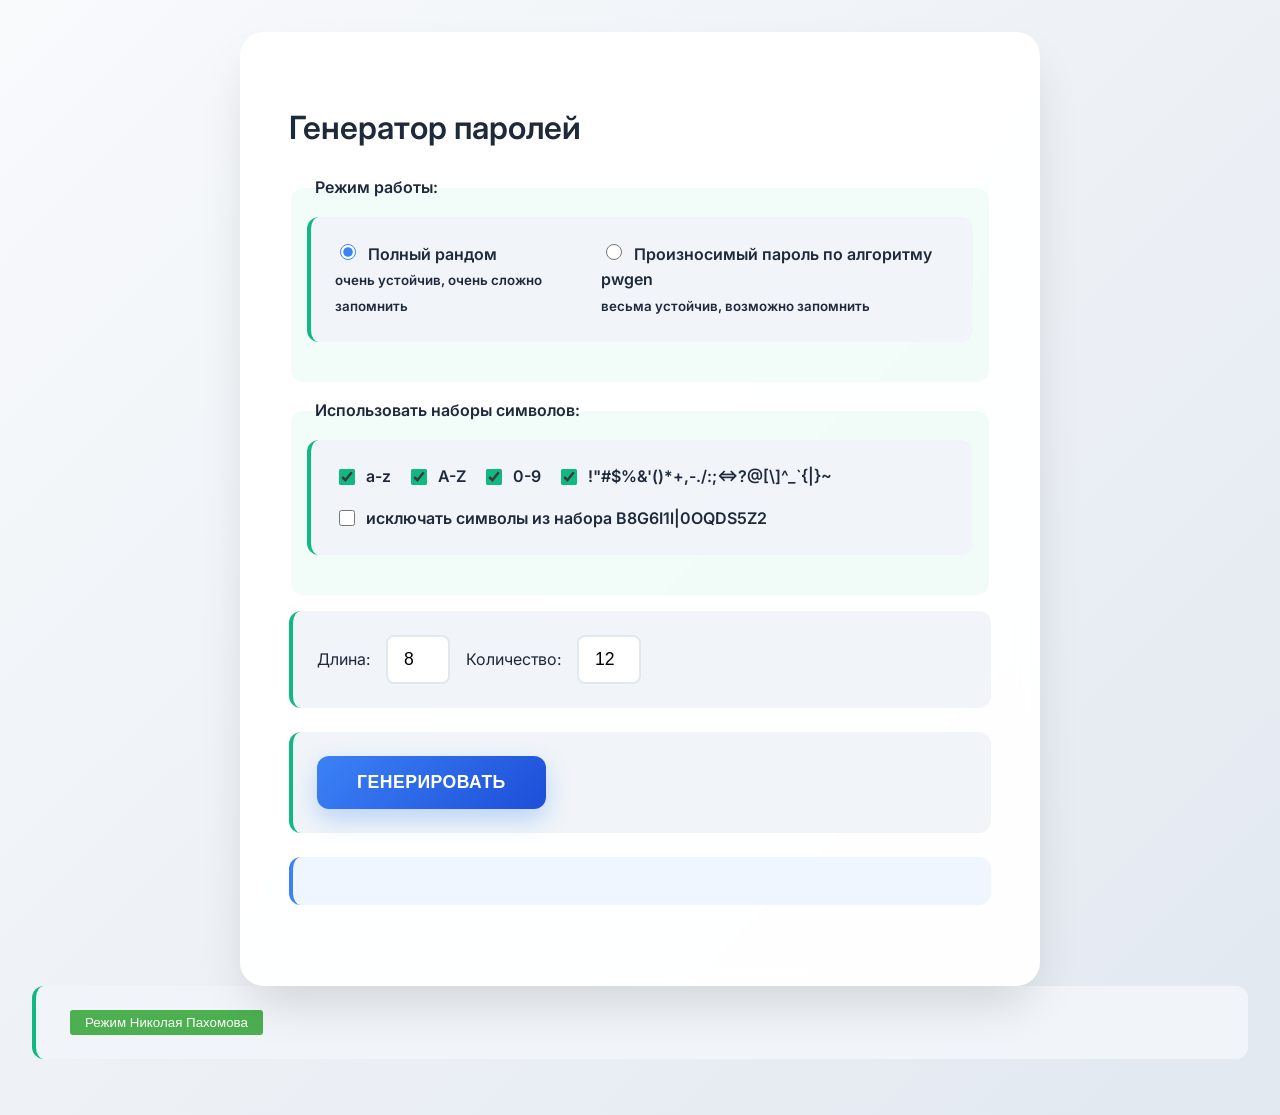
<file: index.html>
<!DOCTYPE html>
<html lang="ru">

<head>
    <meta charset="UTF-8">
    <meta name="viewport" content="width=device-width, initial-scale=1.0">
    <title>Генератор паролей</title>

    <script src="jquery.min.js"></script>
    <script src="pwgen.js"></script>
    <script src="genpas.js"></script>

    <link href="style.css" rel="stylesheet" type="text/css" />
    <link rel="shortcut icon" href="/favicon.ico" type="image/x-icon" />
    <link rel="icon" href="/favicon.ico" type="image/x-icon" />
</head>

<body>
    <div class="container">
        <h1>Генератор паролей</h1>

        <fieldset class="mode-group entropy-style">
            <legend>Режим работы:</legend>
            <div class='divblock'>
                <table>
                    <tr>
                        <td><input type='radio' id='fullrand' name='passmode' checked /><label for='fullrand'> Полный
                                рандом<br><small>очень устойчив, очень сложно запомнить</small></label></td>
                        <td width='14'>&nbsp;</td>
                        <td><input type='radio' id='pwgen' name='passmode' /><label for='pwgen'> Произносимый пароль по
                                алгоритму pwgen<br><small>весьма устойчив, возможно запомнить</small></label></td>
                    </tr>
                </table>
            </div>
        </fieldset>



        <fieldset class="symbols-group entropy-style">
            <legend>Использовать наборы символов:</legend>
            <div class='divblock'>
                <div class='inpblock'><input type='checkbox' id='az' checked /><label for='az'> a-z</label></div>
                <div class='inpblock'><input type='checkbox' id='az2' checked /><label for='az2'> A-Z</label></div>
                <div class='inpblock'><input type='checkbox' id='n09' checked /><label for='n09'> 0-9</label></div>
                <div class='inpblock'><input type='checkbox' id='schr' checked /><label for='schr'>
                        !"#$%&amp;'()*+,-./:;<=>?@[\]^_`{|}~</label></div>
                <div class='inpblock'><input type='checkbox' name='skipamb' id='skipamb' /><label for='skipamb'>
                        исключать символы из набора B8G6I1l|0OQDS5Z2</label></div>
            </div>
        </fieldset>



        <div class='divblock'>Длина: <input type='text' id='pwlen' size='2' value='8' /> Количество: <input type='text'
                id='pwnum' size='2' value='12' /></div>

        <div class='divblock'><input id='genbutton' name='genbutton' type='button' value='Генерировать' /></div>

        <div id='pass_cmnt'></div>
        <div id='pass'></div>
    </div>
    <div class='divblock'>
        <input id='pakhomovButton' name='pakhomovButton' type='button' value='Режим Николая Пахомова'
            style='margin-left: 10px; background-color: #4CAF50; color: white; border: none; padding: 5px 15px; border-radius: 3px; cursor: pointer;' />
    </div>
</body>

</html>
</file>
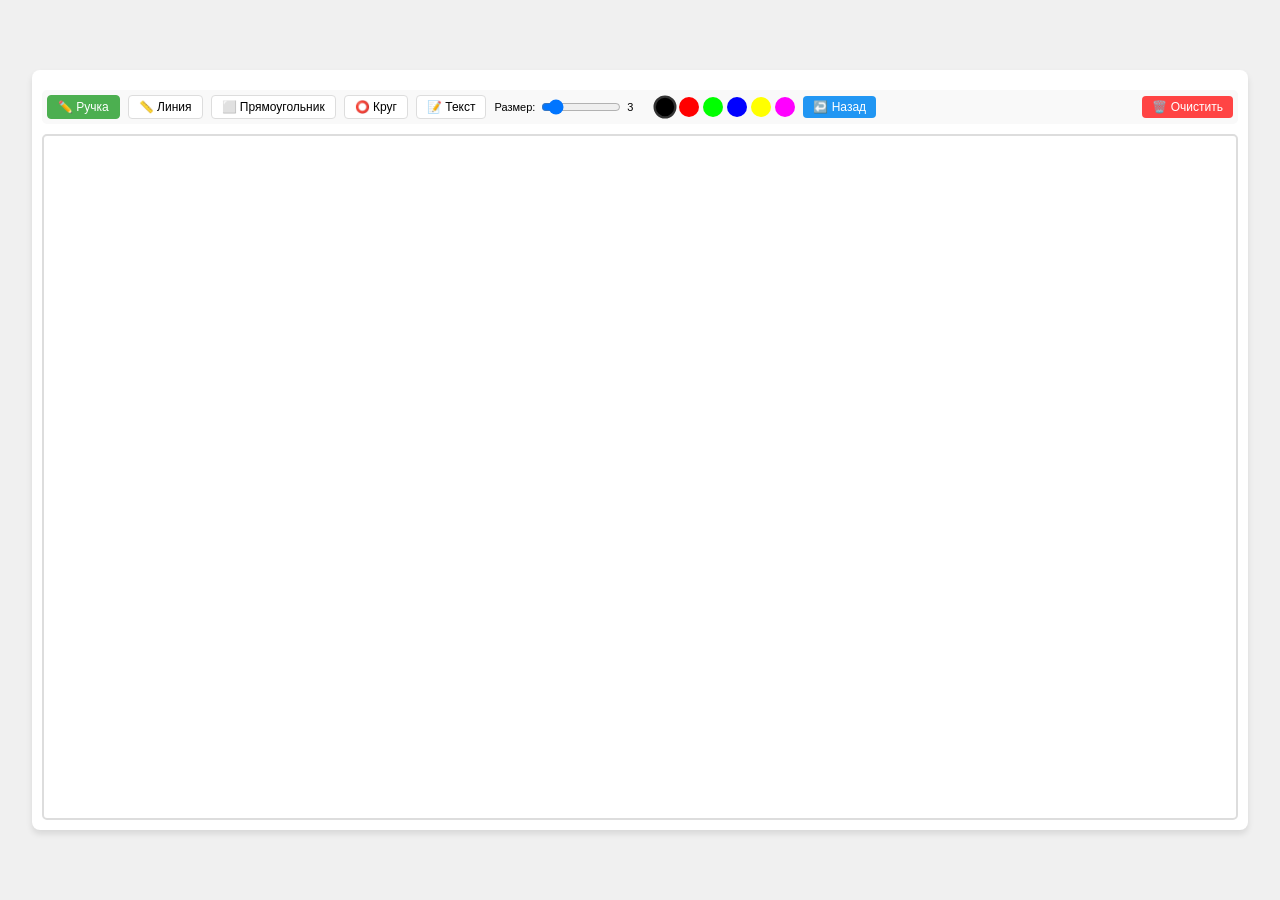
<file: draw_tool.html>
<!DOCTYPE html>
<html lang="ru">
<head>
    <meta charset="UTF-8">
    <meta name="viewport" content="width=device-width, initial-scale=1.0">
    <title>Простая Рисовалка</title>
    <style>
        * {
            margin: 0;
            padding: 0;
            box-sizing: border-box;
        }

        body {
            font-family: Arial, sans-serif;
            background-color: #f0f0f0;
            display: flex;
            justify-content: center;
            align-items: center;
            min-height: 100vh;
            padding: 10px;
        }

        .container {
            background: white;
            border-radius: 8px;
            box-shadow: 0 4px 6px rgba(0, 0, 0, 0.1);
            padding: 10px;
            width: 95vw;
            max-width: 1400px;
        }

        h1 {
            text-align: center;
            color: #333;
            margin-bottom: 10px;
            font-size: 20px;
        }

        .toolbar {
            display: flex;
            gap: 8px;
            margin-bottom: 10px;
            flex-wrap: wrap;
            align-items: center;
            padding: 5px;
            background: #f9f9f9;
            border-radius: 5px;
        }

        .tool-btn {
            padding: 4px 10px;
            border: 1px solid #ddd;
            background: white;
            border-radius: 4px;
            cursor: pointer;
            transition: all 0.2s;
            font-size: 12px;
        }

        .tool-btn:hover:not(:disabled) {
            background: #f0f0f0;
            border-color: #999;
        }

        .tool-btn.active {
            background: #4CAF50;
            color: white;
            border-color: #4CAF50;
        }

        .tool-btn:disabled {
            opacity: 0.4;
            cursor: not-allowed;
        }

        .color-picker {
            display: flex;
            gap: 4px;
            align-items: center;
        }

        .color-option {
            width: 20px;
            height: 20px;
            border-radius: 50%;
            cursor: pointer;
            border: 2px solid transparent;
            transition: transform 0.2s;
        }

        .color-option:hover {
            transform: scale(1.1);
        }

        .color-option.active {
            border-color: #333;
            transform: scale(1.15);
        }

        #canvas {
            border: 2px solid #ddd;
            border-radius: 5px;
            cursor: crosshair;
            display: block;
            margin: 0 auto;
            background: white;
            width: 100%;
            height: auto;
        }

        .text-input-container {
            display: none;
            margin-top: 8px;
            gap: 8px;
            align-items: center;
            padding: 5px;
            background: #f9f9f9;
            border-radius: 5px;
        }

        .text-input-container.show {
            display: flex;
        }

        #textInput {
            padding: 5px 8px;
            border: 1px solid #ddd;
            border-radius: 4px;
            flex: 1;
            font-size: 12px;
        }

        .clear-btn {
            background: #ff4444;
            color: white;
            border: none;
            padding: 4px 10px;
            border-radius: 4px;
            cursor: pointer;
            margin-left: auto;
            font-size: 12px;
        }

        .clear-btn:hover {
            background: #cc0000;
        }

        .size-slider {
            display: flex;
            align-items: center;
            gap: 6px;
            font-size: 11px;
        }

        #brushSize {
            width: 80px;
        }

        label {
            font-size: 11px;
        }

        #sizeValue {
            font-size: 11px;
            min-width: 20px;
        }

        .undo-btn {
            background: #2196F3;
            color: white;
            border: none;
            padding: 4px 10px;
            border-radius: 4px;
            cursor: pointer;
            font-size: 12px;
        }

        .undo-btn:hover:not(:disabled) {
            background: #1976D2;
        }
    </style>
</head>
<body>
    <div class="container">
        <h1></h1>
        
        <div class="toolbar">
            <button class="tool-btn active" data-tool="pen">✏️ Ручка</button>
            <button class="tool-btn" data-tool="line">📏 Линия</button>
            <button class="tool-btn" data-tool="rectangle">⬜ Прямоугольник</button>
            <button class="tool-btn" data-tool="circle">⭕ Круг</button>
            <button class="tool-btn" data-tool="text">📝 Текст</button>
            
            <div class="size-slider">
                <label>Размер:</label>
                <input type="range" id="brushSize" min="1" max="20" value="3">
                <span id="sizeValue">3</span>
            </div>
            
            <div class="color-picker">
                <div class="color-option active" style="background: #000;" data-color="#000"></div>
                <div class="color-option" style="background: #ff0000;" data-color="#ff0000"></div>
                <div class="color-option" style="background: #00ff00;" data-color="#00ff00"></div>
                <div class="color-option" style="background: #0000ff;" data-color="#0000ff"></div>
                <div class="color-option" style="background: #ffff00;" data-color="#ffff00"></div>
                <div class="color-option" style="background: #ff00ff;" data-color="#ff00ff"></div>
            </div>
            
            <button class="undo-btn" id="undoBtn" onclick="undo()" disabled>↩️ Назад</button>
            <button class="clear-btn" onclick="clearCanvas()">🗑️ Очистить</button>
        </div>
        
        <div class="text-input-container" id="textInputContainer">
            <input type="text" id="textInput" placeholder="Введите текст...">
            <button class="tool-btn" onclick="addText()">Добавить</button>
        </div>
        
        <canvas id="canvas" width="1400" height="800"></canvas>
    </div>

    <script>
        const canvas = document.getElementById('canvas');
        const ctx = canvas.getContext('2d');
        const undoBtn = document.getElementById('undoBtn');
        
        let currentTool = 'pen';
        let currentColor = '#000';
        let brushSize = 3;
        let isDrawing = false;
        let startX, startY;
        let snapshot;
        
        // История действий
        const history = [];
        const MAX_HISTORY = 50;

        // Сохранение начального состояния (пустой холст)
        history.push(ctx.getImageData(0, 0, canvas.width, canvas.height));

        // Сохранение текущего состояния в историю
        function saveState() {
            history.push(ctx.getImageData(0, 0, canvas.width, canvas.height));
            if (history.length > MAX_HISTORY) {
                history.shift(); // удаляем самое старое состояние
            }
            updateUndoButton();
        }

        // Отмена последнего действия
        function undo() {
            if (history.length > 1) {
                history.pop(); // удаляем текущее состояние
                const previousState = history[history.length - 1];
                ctx.putImageData(previousState, 0, 0);
            }
            updateUndoButton();
        }

        // Обновление состояния кнопки "Назад"
        function updateUndoButton() {
            undoBtn.disabled = history.length <= 1;
        }

        // Выбор инструмента
        document.querySelectorAll('.tool-btn[data-tool]').forEach(btn => {
            btn.addEventListener('click', () => {
                document.querySelectorAll('.tool-btn').forEach(b => b.classList.remove('active'));
                btn.classList.add('active');
                currentTool = btn.dataset.tool;
                
                const textInputContainer = document.getElementById('textInputContainer');
                if (currentTool === 'text') {
                    textInputContainer.classList.add('show');
                } else {
                    textInputContainer.classList.remove('show');
                }
            });
        });

        // Выбор цвета
        document.querySelectorAll('.color-option').forEach(color => {
            color.addEventListener('click', () => {
                document.querySelectorAll('.color-option').forEach(c => c.classList.remove('active'));
                color.classList.add('active');
                currentColor = color.dataset.color;
            });
        });

        // Размер кисти
        const brushSizeSlider = document.getElementById('brushSize');
        const sizeValue = document.getElementById('sizeValue');
        brushSizeSlider.addEventListener('input', (e) => {
            brushSize = e.target.value;
            sizeValue.textContent = brushSize;
        });

        // Рисование
        canvas.addEventListener('mousedown', startDrawing);
        canvas.addEventListener('mousemove', draw);
        canvas.addEventListener('mouseup', stopDrawing);
        canvas.addEventListener('mouseout', stopDrawing);

        function startDrawing(e) {
            isDrawing = true;
            const rect = canvas.getBoundingClientRect();
            const scaleX = canvas.width / rect.width;
            const scaleY = canvas.height / rect.height;
            startX = (e.clientX - rect.left) * scaleX;
            startY = (e.clientY - rect.top) * scaleY;
            
            if (currentTool === 'pen') {
                ctx.beginPath();
                ctx.moveTo(startX, startY);
            } else if (['line', 'rectangle', 'circle'].includes(currentTool)) {
                snapshot = ctx.getImageData(0, 0, canvas.width, canvas.height);
            }
        }

        function draw(e) {
            if (!isDrawing) return;
            
            const rect = canvas.getBoundingClientRect();
            const scaleX = canvas.width / rect.width;
            const scaleY = canvas.height / rect.height;
            const x = (e.clientX - rect.left) * scaleX;
            const y = (e.clientY - rect.top) * scaleY;
            
            ctx.strokeStyle = currentColor;
            ctx.fillStyle = currentColor;
            ctx.lineWidth = brushSize;
            ctx.lineCap = 'round';
            
            if (currentTool === 'pen') {
                ctx.lineTo(x, y);
                ctx.stroke();
            } else if (currentTool === 'line') {
                ctx.putImageData(snapshot, 0, 0);
                ctx.beginPath();
                ctx.moveTo(startX, startY);
                ctx.lineTo(x, y);
                ctx.stroke();
            } else if (currentTool === 'rectangle') {
                ctx.putImageData(snapshot, 0, 0);
                ctx.beginPath();
                ctx.rect(startX, startY, x - startX, y - startY);
                ctx.stroke();
            } else if (currentTool === 'circle') {
                ctx.putImageData(snapshot, 0, 0);
                ctx.beginPath();
                const radius = Math.sqrt(Math.pow(x - startX, 2) + Math.pow(y - startY, 2));
                ctx.arc(startX, startY, radius, 0, 2 * Math.PI);
                ctx.stroke();
            }
        }

        function stopDrawing() {
            if (isDrawing) {
                isDrawing = false;
                saveState(); // сохраняем состояние после завершения действия
            }
        }

        // Добавление текста
        function addText() {
            const text = document.getElementById('textInput').value;
            if (text) {
                ctx.font = `${brushSize * 5}px Arial`;
                ctx.fillStyle = currentColor;
                ctx.fillText(text, startX || 50, startY || 50);
                document.getElementById('textInput').value = '';
                saveState(); // сохраняем состояние после добавления текста
            }
        }

        // Очистка холста
        function clearCanvas() {
            ctx.clearRect(0, 0, canvas.width, canvas.height);
            saveState(); // очистку тоже можно отменить
        }

        // Поддержка Enter для добавления текста
        document.getElementById('textInput').addEventListener('keypress', (e) => {
            if (e.key === 'Enter') {
                addText();
            }
        });

        // Горячая клавиша Ctrl+Z для отмены
        document.addEventListener('keydown', (e) => {
            if ((e.ctrlKey || e.metaKey) && e.key === 'z') {
                e.preventDefault();
                undo();
            }
        });
    </script>
</body>
</html>
</file>
<file: style.css>
/* Modernized style.css - beautified without functional changes */

@import url('https://fonts.googleapis.com/css2?family=Inter:wght@400;500;600;700&family=JetBrains+Mono:wght@400;500&display=swap');

* {
	box-sizing: border-box;
}

body {
	font-family: 'Inter', -apple-system, BlinkMacSystemFont, 'Segoe UI', Roboto, sans-serif;
	line-height: 1.6;
	color: #1e293b;
	background: linear-gradient(135deg, #f8fafc 0%, #e2e8f0 100%);
	margin: 0;
	padding: 2rem;
	min-height: 100vh;
	transition: background 0.3s ease;
}

@media (prefers-color-scheme: dark) {
	body {
		background: linear-gradient(135deg, #0f172a 0%, #1e293b 100%);
		color: #f1f5f9;
	}
}

.container {
	max-width: 800px;
	margin: 0 auto;
	background: rgba(255, 255, 255, 0.95);
	backdrop-filter: blur(10px);
	border-radius: 24px;
	padding: 3rem;
	box-shadow: 0 25px 50px -12px rgba(0, 0, 0, 0.15);
	border: 1px solid rgba(255, 255, 255, 0.2);
}

@media (prefers-color-scheme: dark) {
	.container {
		background: rgba(30, 41, 59, 0.95);
		border: 1px solid rgba(255, 255, 255, 0.1);
	}
}

h1,
label {
	font-weight: 600;
}

fieldset {
	border: none !important;
}

fieldset legend {
	font-weight: 600;
	padding-right: 0.5rem;
}

.divblock {
	border-left: 4px solid #10b981;
	background: #f1f5f9;
}


.mode-group,
.symbols-group {
	padding: 1rem;
	margin-bottom: 1rem;
	border-radius: 12px;
	background: rgba(16, 185, 129, 0.05);
}

@media (prefers-color-scheme: dark) {

	.mode-group,
	.symbols-group {
		background: rgba(16, 185, 129, 0.1);
	}
}


legend {
	font-weight: 600;
	padding: 0 0.5rem;
}

.divblock {
	display: flex;
	flex-wrap: wrap;
	gap: 1rem;
	margin-bottom: 1.5rem;
	align-items: center;
	padding: 1.5rem;
	background: #f1f5f9;
	border-radius: 12px;
	border-left: 4px solid #10b981;
	transition: all 0.3s ease;
}

@media (prefers-color-scheme: dark) {
	.divblock {
		background: #334155;
		border-left-color: #34d399;
	}
}

.inpblock {
	display: flex;
	align-items: center;
	gap: 0.5rem;
	font-size: 1rem;
}

.inpblock input[type='checkbox'] {
	width: 1.2em;
	height: 1.2em;
	accent-color: #10b981;
}

.inpblock label {
	cursor: pointer;
	user-select: none;
	margin: 0;
}

.inpblock small {
	font-size: 0.85em;
	opacity: 0.7;
	font-weight: 400;
}

#pwlen,
#pwnum {
	padding: 0.75rem 1rem;
	border: 2px solid #e2e8f0;
	border-radius: 8px;
	font-size: 1.1em;
	font-weight: 500;
	width: 4rem;
	transition: border-color 0.3s;
}

#pwlen:focus,
#pwnum:focus {
	outline: none;
	border-color: #3b82f6;
	box-shadow: 0 0 0 3px rgba(59, 130, 246, 0.1);
}

#genbutton {
	background: linear-gradient(135deg, #3b82f6 0%, #1d4ed8 100%);
	color: white;
	border: none;
	padding: 1rem 2.5rem;
	font-size: 1.1em;
	font-weight: 600;
	border-radius: 12px;
	cursor: pointer;
	box-shadow: 0 10px 25px rgba(59, 130, 246, 0.3);
	transition: all 0.3s ease;
	text-transform: uppercase;
	letter-spacing: 0.5px;
}

#genbutton:hover:not(:disabled) {
	transform: translateY(-2px);
	box-shadow: 0 15px 35px rgba(59, 130, 246, 0.4);
}

#genbutton:disabled {
	opacity: 0.6;
	cursor: not-allowed;
	transform: none;
}

#pass_cmnt {
	margin-bottom: 2rem;
	padding: 1.5rem;
	background: #eff6ff;
	border-radius: 12px;
	border-left: 4px solid #3b82f6;
	font-size: 1rem;
}

@media (prefers-color-scheme: dark) {
	#pass_cmnt {
		background: #1e3a8a;
	}
}

#pass {
	font-family: 'JetBrains Mono', 'Consolas', monospace;
	font-weight: 500;
	font-size: 1.4em;
	line-height: 1.6;
	padding: 2rem;
	border: 2px solid #10b981;
	background: linear-gradient(135deg, #f0fdf4 0%, #dcfce7 100%);
	border-radius: 16px;
	display: none;
	box-shadow: 0 20px 40px rgba(16, 185, 129, 0.2);
	word-break: break-all;
}

@media (prefers-color-scheme: dark) {
	#pass {
		background: linear-gradient(135deg, #064e3b 0%, #047857 100%);
		border-color: #059669;
	}
}

#pass br {
	line-height: 2;
}

@media (max-width: 768px) {
	body {
		padding: 1rem;
	}

	.container {
		padding: 2rem 1.5rem;
	}

	.divblock {
		flex-direction: column;
		align-items: flex-start;
		gap: 0.75rem;
	}

	#pass {
		font-size: 1.2em;
	}
}

input[type='radio'] {
	width: 1.2em;
	height: 1.2em;
	accent-color: #3b82f6;
	margin-right: 0.5rem;
}

table {
	width: 100%;
	border-collapse: collapse;
}

td {
	padding: 0;
	vertical-align: top;
}
</file>
